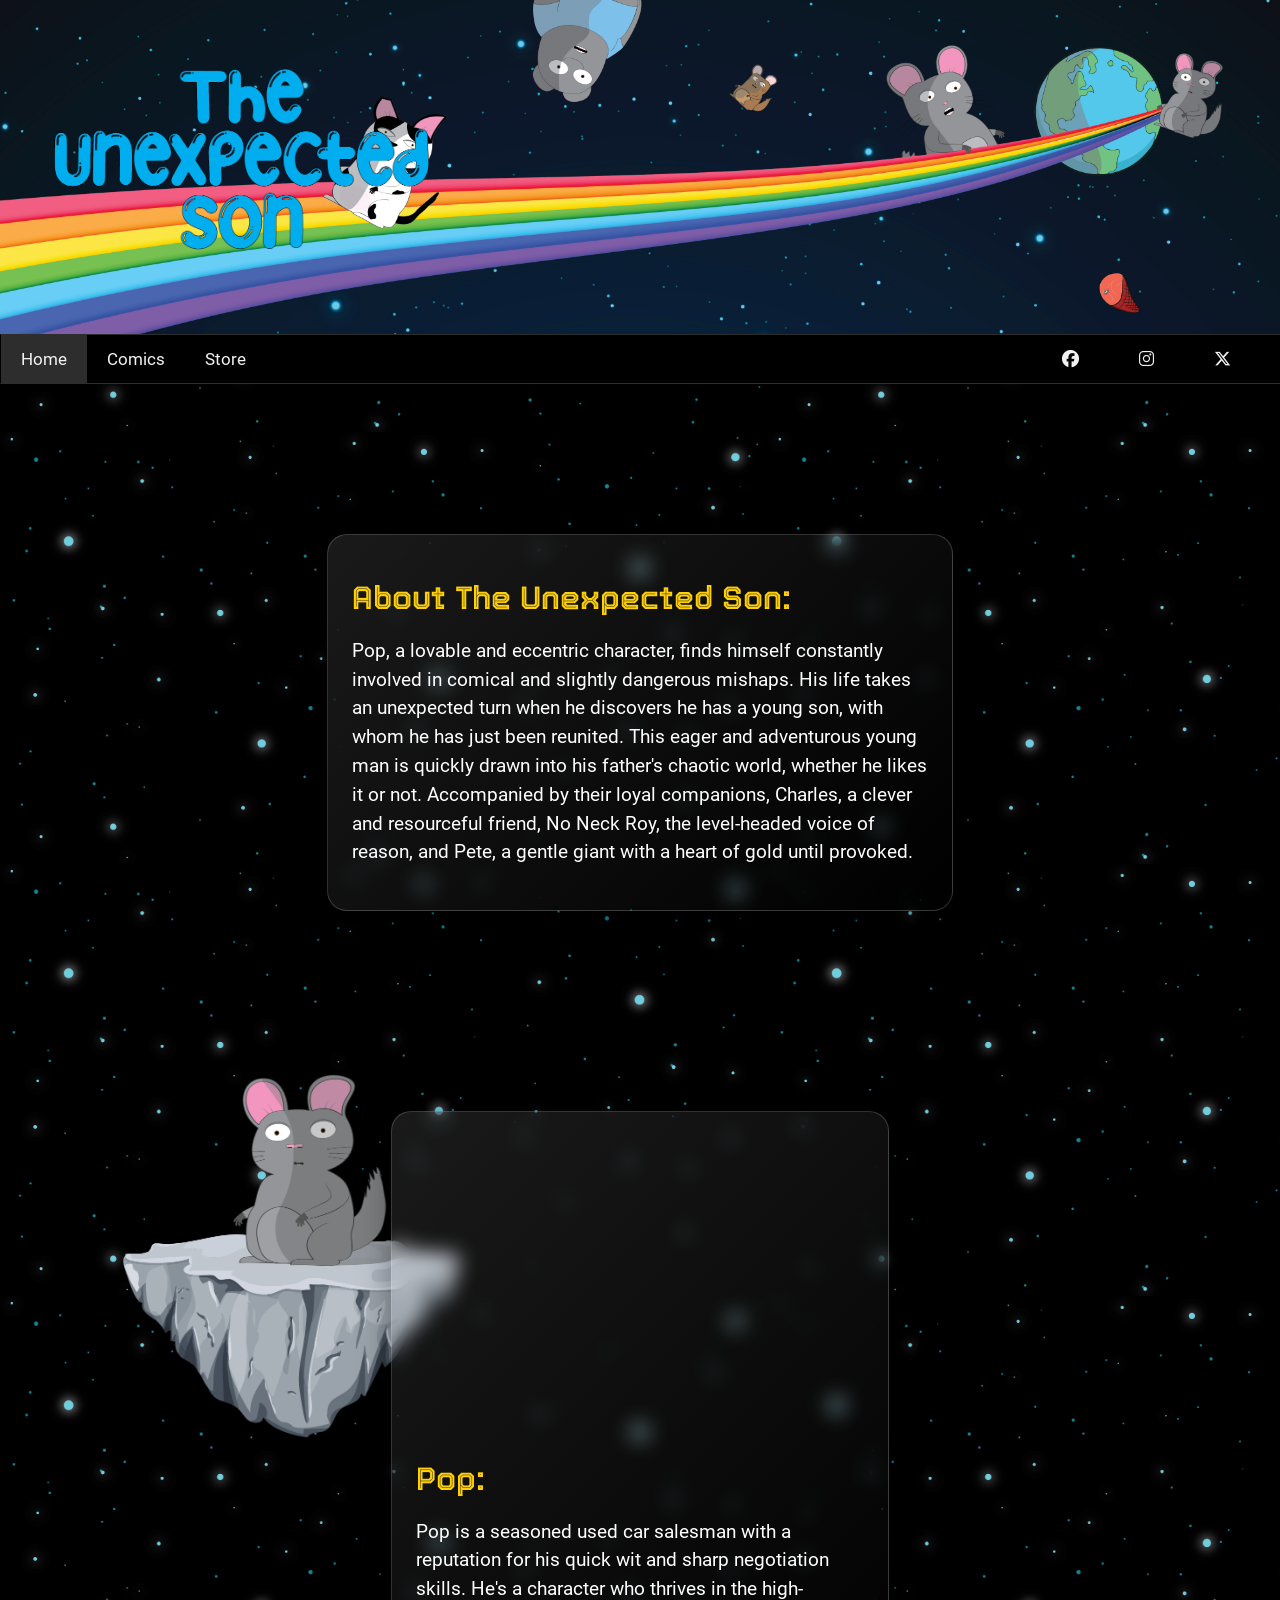
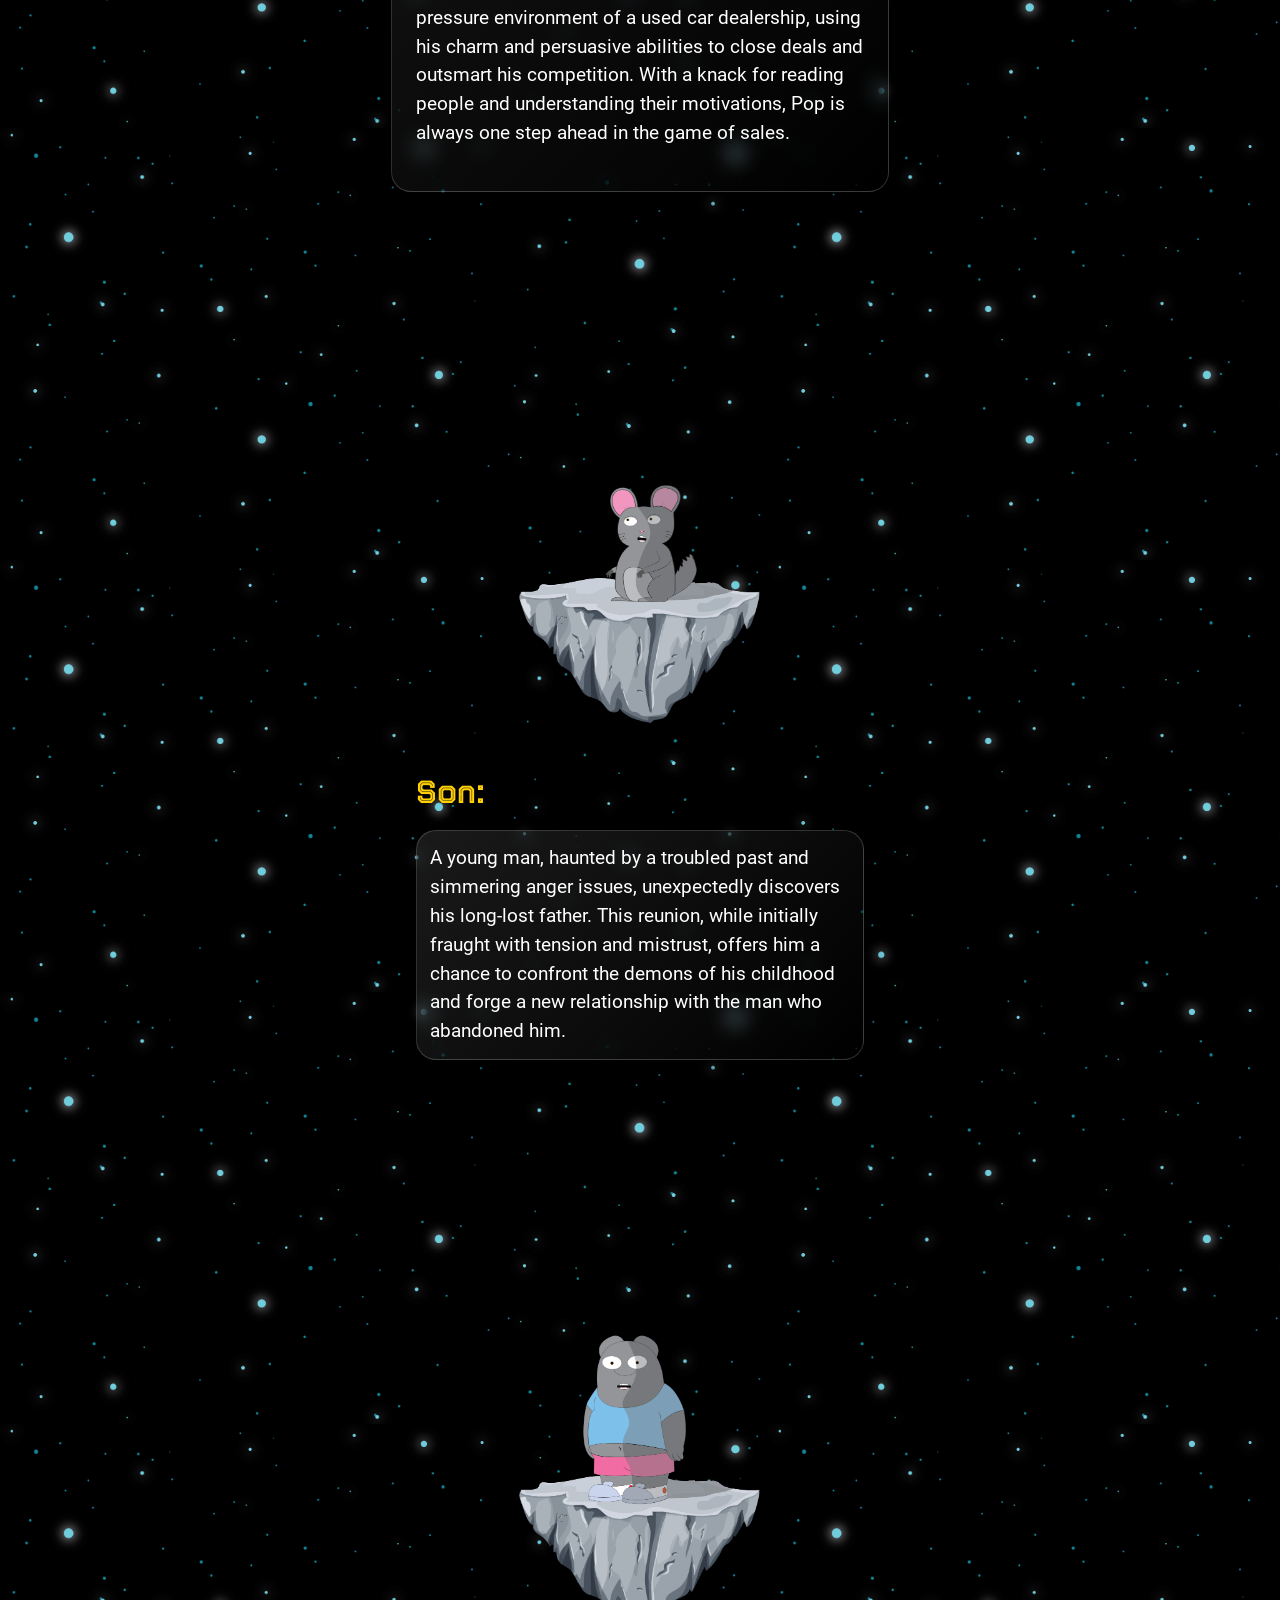
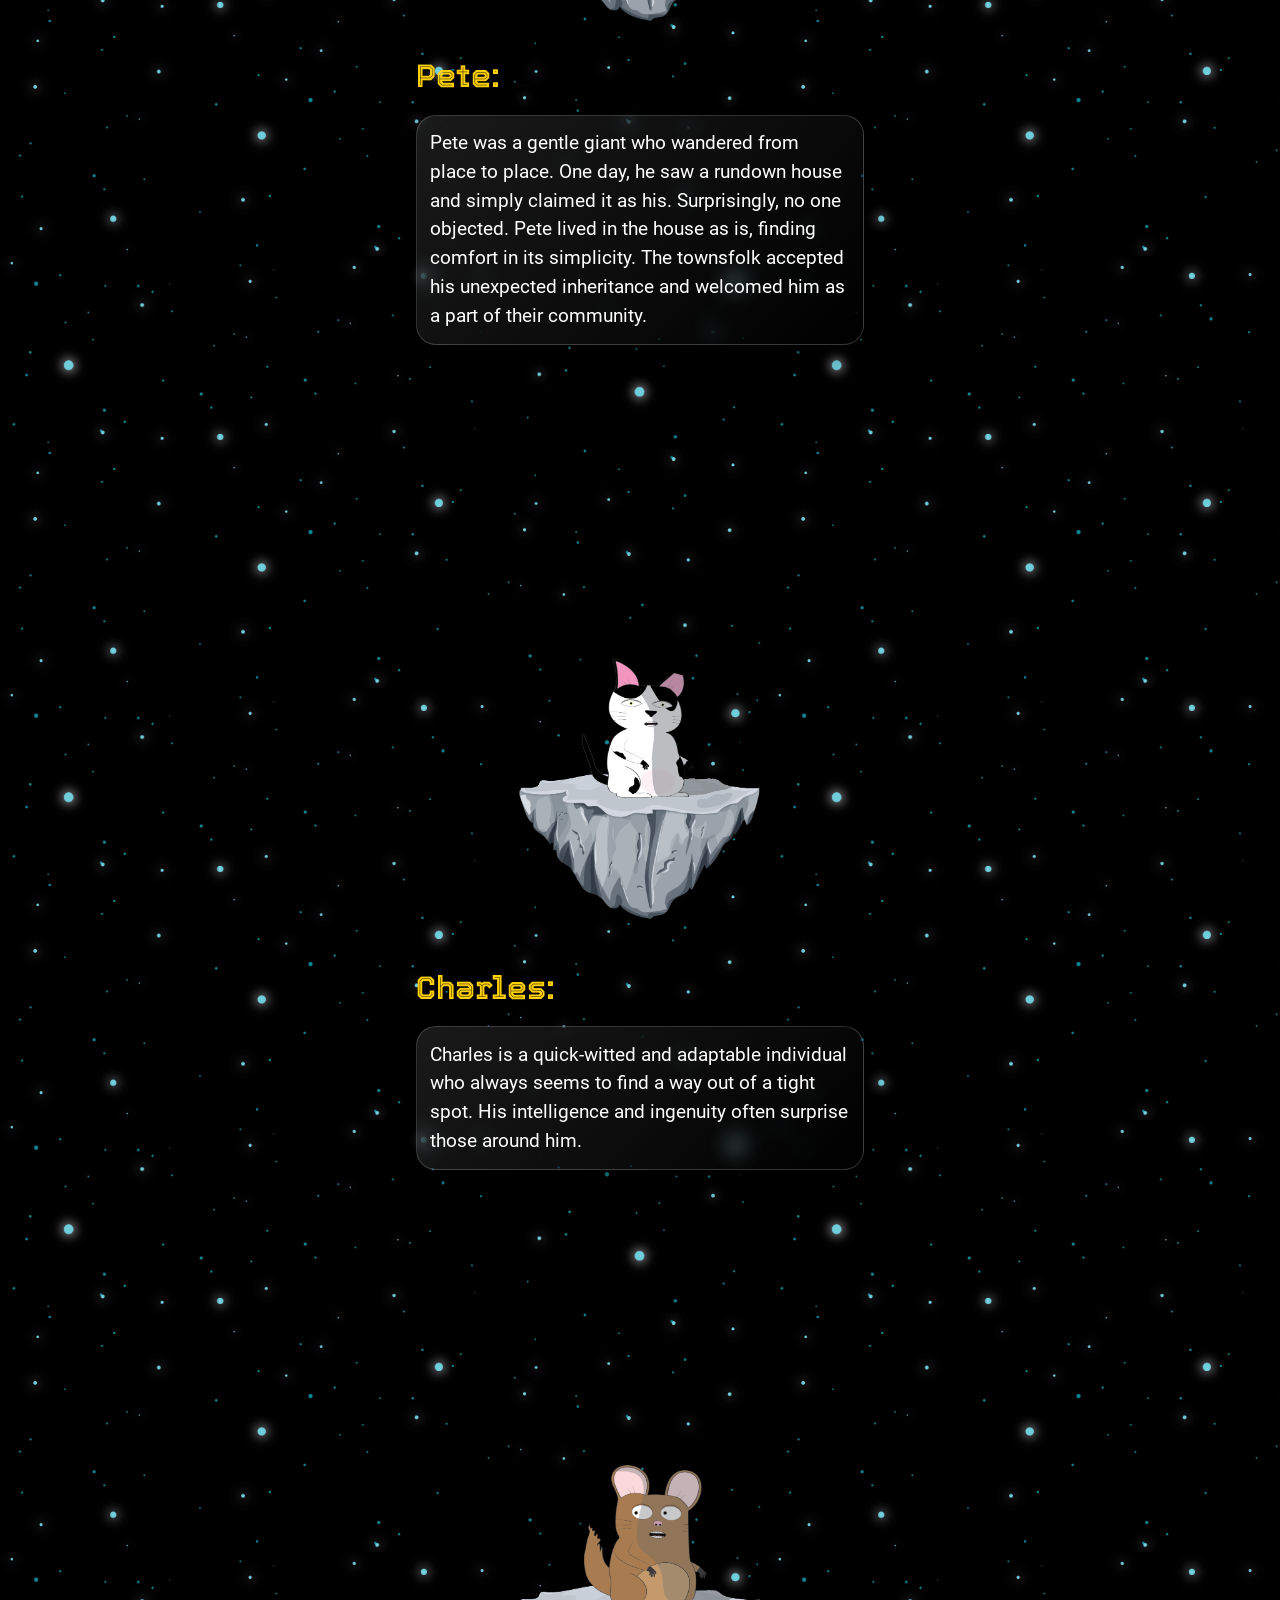
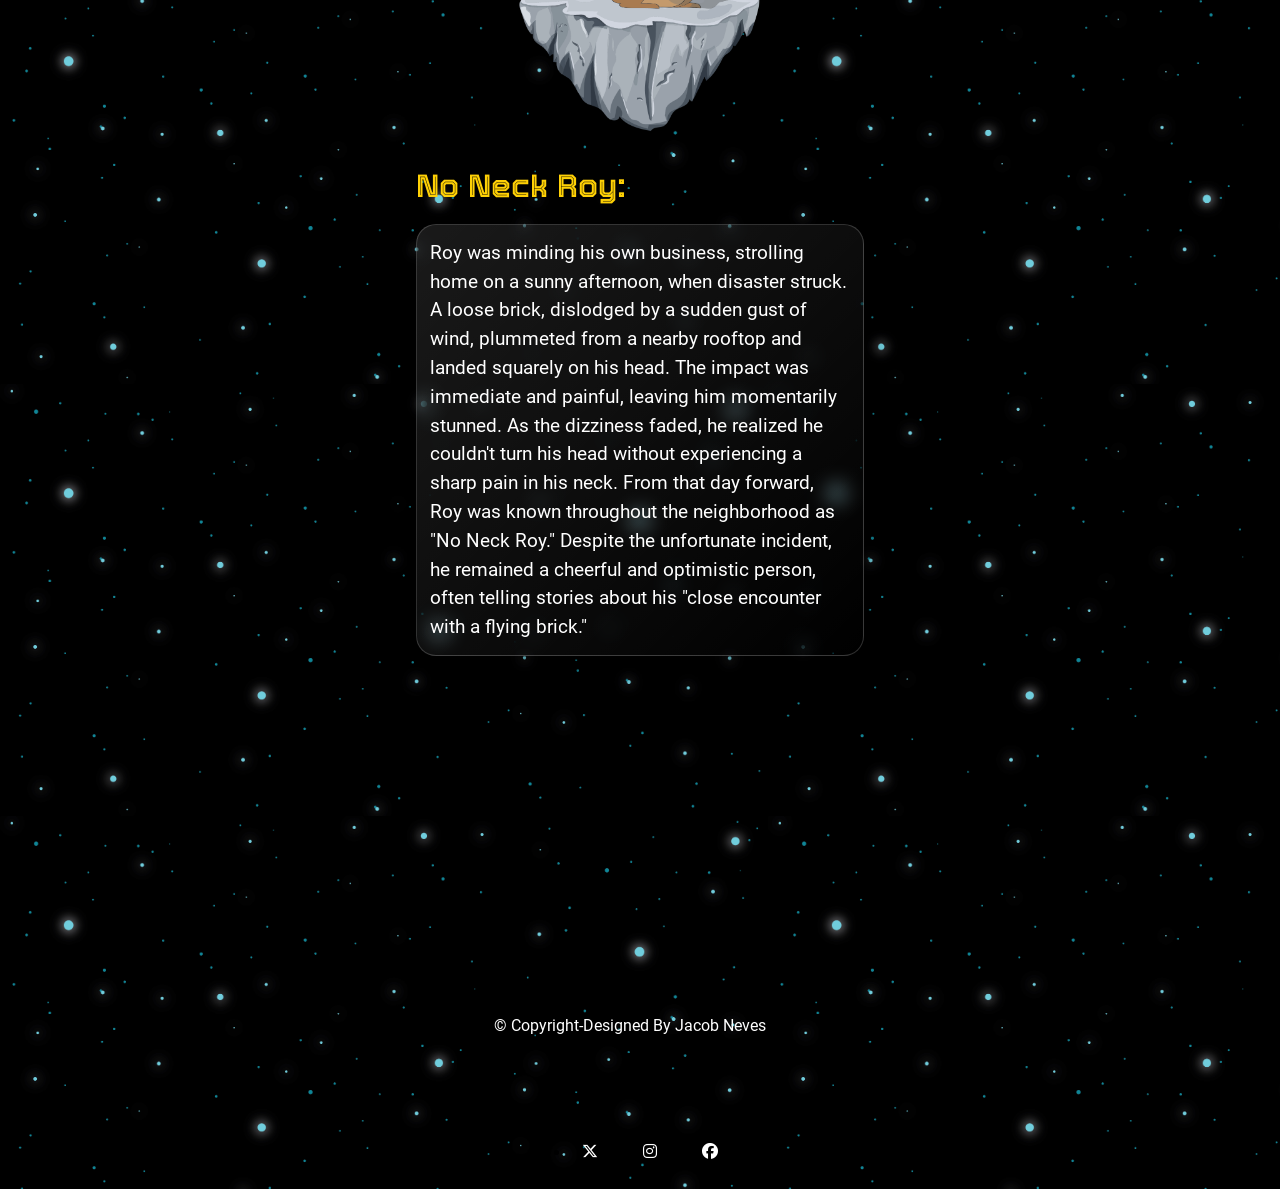
<file: index.html>
<!doctype html>
<html>
<head>
<meta charset="utf-8">
<meta name="description" content="Web Cartoon">
  <meta name="keywords" content="Cartoon, Comic, Entertainment">
  <meta name="author" content="Jacob Neves">
	<meta name="viewport" content="width=device-width, initial-scale=1.0">
	<title>The Unexpected Son</title>
	  <link rel="icon" type="image/x-icon" href="favicon.ico.jpg">
	<link rel="stylesheet" href="https://cdnjs.cloudflare.com/ajax/libs/font-awesome/6.6.0/css/all.min.css" integrity="sha512-Kc323vGBEqzTmouAECnVceyQqyqdsSiqLQISBL29aUW4U/M7pSPA/gEUZQqv1cwx4OnYxTxve5UMg5GT6L4JJg==" crossorigin="anonymous" referrerpolicy="no-referrer" />
	<link href="TUS_styles.css" rel="stylesheet" type="text/css">
</head>
	<body>
		
		<div class="container">
<div class="header">
	<a href="index.html"><img src="img/Logo.png" alt="Logo"></a>
	</div>
	<ul class="topnav" id="myTopnav">
  <a href="index.html" class="active">Home</a>
  <a href="comics.html">Comics</a>
  <a href="https://my-store-8409518.creator-spring.com" target="_blank">Store</a>
  <a href="javascript:void(0);" class="icon" onclick="myFunction()">&#9776;</a>
		<div class="dropdown">
		<ul class="social">
			<li><a href="https://x.com/son_unexpected" target="_blank"><i class="fa-brands fa-x-twitter"></i></a></li>
			<li><a href="https://www.instagram.com/the_unexpected_son/" target="_blank"><i class="fa-brands fa-instagram"></i></a></li>
			<li><a href="https://www.facebook.com/profile.php?id=100084995084725" target="_blank"><i class="fa-brands fa-facebook"></i></a></li>
			</ul>
		</div>
	</ul>

	<script>
window.onscroll = function() {myFunctionSticky()};

var topnav = document.getElementById("myTopnav");
var sticky = topnav.offsetTop;

function myFunctionSticky() {
  if (window.scrollY >= sticky) {
    topnav.classList.add("sticky")
  } else {
    topnav.classList.remove("sticky");
  }
}
</script>
			<script>
function myFunction() {
    var x = document.getElementById("myTopnav");
 
    if (!x.classList.contains("responsive")) {
        x.classList.add("responsive");
    } else {
   
        x.classList.remove("responsive");
    }
}
</script>
			
	<div class="main">
	<div class="about">
		<h1>About The Unexpected Son:</h1>
		<p>Pop, a lovable and eccentric character, finds himself constantly involved in comical and slightly dangerous mishaps. His life takes an unexpected turn when he discovers he has a young son, with whom he has just been reunited. This eager and adventurous young man is quickly drawn into his father's chaotic world, whether he likes it or not. Accompanied by their loyal companions, Charles,  a clever and resourceful friend, No Neck Roy, the level-headed voice of reason, and Pete, a gentle giant with a heart of gold until provoked.</p>
		</div>
		
		<div class="pop_img">
		<img src="Character/POP_Astroid.png" alt="Pop">
	</div>
		
	<div class="pop">
		<h1>Pop:</h1>
		<p>Pop is a seasoned used car salesman with a reputation for his quick wit and sharp negotiation skills. He's a character who thrives in the high-pressure environment of a used car dealership, using his charm and persuasive abilities to close deals and outsmart his competition. With a knack for reading people and understanding their motivations, Pop is always one step ahead in the game of sales.</p>
		</div>
		
	<div class="son">
	   	<img src="Character/SON_Astroid.png" alt="Son">
	<h1>Son:</h1>
		<p>A young man, haunted by a troubled past and simmering anger issues, unexpectedly discovers his long-lost father. This reunion, while initially fraught with tension and mistrust, offers him a chance to confront the demons of his childhood and forge a new relationship with the man who abandoned him.</p>
		</div>
	<div class="pete">
	   <img src="Character/PETE_Astroid.png" alt="Pete">
<h1>Pete:</h1>
		<p>Pete was a gentle giant who wandered from place to place. One day, he saw a rundown house and simply claimed it as his. Surprisingly, no one objected. Pete lived in the house as is, finding comfort in its simplicity. The townsfolk accepted his unexpected inheritance and welcomed him as a part of their community.</p>
		</div>
		<div class="charles">
		<img src="Character/Charles_Astroid.png" alt="Charles">
<h1>Charles:</h1>
		<p>Charles is a quick-witted and adaptable individual who always seems to find a way out of a tight spot. His intelligence and ingenuity often surprise those around him.</p>
		</div>
		<div class="no-neck-roy">
	   <img src="Character/Roy_Astroid.png" alt="No Neck Roy">
<h1>No Neck Roy:</h1>
		<p>Roy was minding his own business, strolling home on a sunny afternoon, when disaster struck. A loose brick, dislodged by a sudden gust of wind, plummeted from a nearby rooftop and landed squarely on his head. The impact was immediate and painful, leaving him momentarily stunned. As the dizziness faded, he realized he couldn't turn his head without experiencing a sharp pain in his neck. From that day forward, Roy was known throughout the neighborhood as "No Neck Roy." Despite the unfortunate incident, he remained a cheerful and optimistic person, often telling stories about his "close encounter with a flying brick."</p>
		</div>
		</div>
			
	<div class= "footer">
		<p>&copy; Copyright-</p>
		<p><a href="mailto:jacobneves57@protonmail.com">Designed By Jacob Neves</a></p>
		</div>
			<ul class="footer-social">
			<li><a href="https://x.com/son_unexpected" target="_blank"><i class="fa-brands fa-x-twitter"></i></a></li>
			<li><a href="https://www.instagram.com/the_unexpected_son/" target="_blank"><i class="fa-brands fa-instagram"></i></a></li>
			<li><a href="https://www.facebook.com/profile.php?id=100084995084725" target="_blank"><i class="fa-brands fa-facebook"></i></a></li>
			</ul>
		
		</div>
		</body>
</html>
</file>
<file: TUS_styles.css>
@charset "utf-8";
@font-face {
    font-family: MyFont;
    src: url("Fonts/Roboto-Regular.ttf");
}
@font-face {
    font-family: MyFont2;
    src: url("Fonts/Tourney-VariableFont_wdth,wght.ttf");
}
html body {
	margin: 0;
	background-color: #000000;
	background-image: url("Artwork/Stars.jpg");
	background-size: cover;
	background-size: 60%;
	background-repeat: repeat;
}
.container {
	margin: auto;
}
.header {
	overflow: hidden;
	background-image: url("Artwork/Lost.png");
	background-size: cover;
	background-position: top;
	background-repeat: no-repeat;
	position: relative;
}
@media only screen and (max-width: 500px) {
.header {
	overflow: hidden;
	background-image: url("Header/944cf495-2f5a-49c0-a973-79630bca05c9.jpg");
	background-size: cover;
	background-repeat: no-repeat;
}
}
@media only screen and (max-width: 1475px) {
.header {
	overflow: hidden;
	background-image: url("Artwork/Lost_1475.jpg");
	background-size: cover;
	background-repeat: no-repeat;
}
}
@media only screen and (max-width: 1113px) {
.header {
	overflow: hidden;
	background-image: url("Artwork/Lost_1100.jpg");
	background-size: cover;
	background-repeat: no-repeat;
}
}
@media only screen and (max-width: 900px) {
.header {
	overflow: hidden;
	background-image: url("Artwork/Lost.png");
	background-size: cover;
	background-repeat: no-repeat;
}
}
@media only screen and (max-width: 1112px) {
.header {
	overflow: hidden;
	justify-content: center;
	align-content: center;
	display: flex;
	background-image: url("Artwork/Lost_1100.jpg");
	background-size: cover;
	background-repeat: no-repeat;
}
}
@media only screen and (max-width: 500px) {
.header {
	overflow: hidden;
	justify-content: center;
	align-content: center;
	display: flex;
	background-image: url("Artwork/Lost_450.jpg");
	background-size: cover;
	background-repeat: no-repeat;
	background-position: top;
}
}
@media only screen and (max-width: 450px) {
.header {
	overflow: hidden;
	justify-content: center;
	align-content: center;
	display: flex;
	background-image: url("Artwork/Lost_450.jpg");
	background-size: cover;
	background-repeat: no-repeat;
	background-position: bottom;
}
}
.header a {
	float: left;
}
.header img {
    height: 230px;
	padding: 50px 30px;
}
@media only screen and (max-width: 1112px) {
.header img {
    height: 250px;
	padding: 70px 20px;
}
}
@media only screen and (max-width: 500px) {
.header img {
    height: 200px;
	padding: 150px 20px;
}
}
@media only screen and (max-width: 450px) {
.header img {
    height: 200px;
	padding: 190px 20px;
}
}
.topnav{
	grid-column-start: 1;
	grid-column-end: 4;
	grid-area: topnav;
	background-color: #000000;
    float: left;
    width: 100%;
    margin: auto;
    padding: 0;
	overflow: hidden;
    border-style: solid;
	border-bottom-color: #2D2D2D;
	border-top-color: #2D2D2D;
    border-width: 1px;
    z-index: 500;
}
/* Style the links inside the navigation bar */
.topnav a {
    float: left;
    display: block;
    color: #f2f2f2;
    text-align: center;
    padding: 14px 20px 14px 20px;
    text-decoration: none;
	font-size: 17px;
    font-family: MyFont, Cambria, "Hoefler Text", "Liberation Serif", Times, "Times New Roman", "serif";
}
@media only screen and (max-width: 500px){
.topnav a {
	font-size: 20px;
}	
}
/* Add an active class to highlight the current page */
.active {
    background-color: #2D2D2D;
    color: white;
}
/* Hide the link that should open and close the topnav on small screens */
.topnav .icon {
    display: none;
}
.social {
	margin-left: auto;
    margin-right: 10px;
	top: 0;
}
.social li, a {
	float: right;
	padding-right: 20px;
	align-items: center;
	text-decoration: none;
	display: inline-block;
    position: relative;
    color: white;
}
.social a:after {
    position: absolute;
	background-color: black;
}
.social a:hover:after {
    width: 100%;
}
/* Dropdown container - needed to position the dropdown content */
.dropdown {
    float: right;
}
/* Add a dark background on topnav links and the dropdown button on hover */
.topnav a:hover, .dropdown a:hover  {
    background-color: #2D2D2D;
    color: #FFD105;
}
/* Add a dark background on topnav links and the dropdown button on hover */
.social a:hover, .dropdown a:hover  {
    background-color: #000000;
    color: #FFD105;
}
/* Show the dropdown menu when the user moves the mouse over the dropdown button */
.dropdown:hover  {
    display: block;
}
/* When the screen is less than 600 pixels wide, hide all links, except for the first one ("Home"). Show the link that contains should open and close the topnav (.icon) */
@media screen and (max-width: 600px) {
  .topnav a:not(:first-child), .dropdown {
    display: none;
  }
  .topnav a.icon {
    float: right;
    display: block;
	padding: 10px 30px 15px;
}
/* Responsive layout - makes the three columns stack on top of each other instead of next to each other */
@media (max-width: 600px) {
  .grid-container  {
    grid-template-areas: 
    'header header header header'
    'topnav topnav topnav topnav' 
    'main main main main' 
    'footer footer footer footer'; 
  }
	}
/* The "responsive" class is added to the topnav with JavaScript when the user clicks on the icon. This class makes the topnav look good on small screens (display the links vertically instead of horizontally) */
@media screen and (max-width: 600px) {
  .topnav.responsive {position: relative;}
  .topnav.responsive a.icon {
    position: absolute;
    right: 0;
    top: 0;
  }
  .topnav.responsive a {
    float: none;
    display: block;
    text-align: left;
  }
  .topnav.responsive .dropdown {float: none;}
  .topnav.responsive  {position: relative;}
  .topnav.responsive .dropdown {
    display: block;
    width: 100%;
    text-align: left;
	}
	}
}
.sticky {
  position: fixed;
  top: 0;
  width: 100%;
}
.sticky + .main {
  padding-top: 60px;
}
.sticky,.topnav.responsive.sticky {
  position: fixed;
  top: 0;
  width: 100%;
}
.main {
	margin: 0 auto;
	padding: 0;
}
.about {
	margin-top: 200px;
	margin-bottom: 100px;
	margin-left: auto;
	margin-right: auto;
	padding: 2em;
	max-width: 35%;
    height: 0 auto;
	background: linear-gradient(135deg, rgba(255, 255, 255, 0.1), rgba(255, 255, 255, 0));
    backdrop-filter: blur(10px);
    -webkit-backdrop-filter: blur(10px);
    border-radius: 20px;
    border:1px solid rgba(255, 255, 255, 0.18);
    box-shadow: 0 8px 32px 0 rgba(0, 0, 0, 0.37);
}
@media screen and (max-width: 2000px) {
.about {
	padding: 1.5em;
	max-width: 40%;
}
}
@media screen and (max-width: 1300px) {
.about {
	padding: 1.5em;
	max-width: 45%;
}
}
@media screen and (max-width: 1200px) {
.about {
	padding: 1.5em;
	max-width: 50%;
}
}
@media screen and (max-width: 900px) {
.about {
	padding: 1.5em;
	max-width: 60%;
}
}
@media screen and (max-width: 800px) {
.about {
	padding: 1.5em;
	max-width: 60%;
}
}
@media screen and (max-width: 600px) {
.about {
	padding: 1.5em;
	max-width: 70%;
}
}
.about h1 {
	font-family: MyFont2, Cambria, "Hoefler Text", "Liberation Serif", Times, "Times New Roman", "serif";
	color: #FFD105;
}
.about p {
	line-height: 1.5;
	font-size: 1.2em;
	color: white;
	font-family: MyFont, Cambria, "Hoefler Text", "Liberation Serif", Times, "Times New Roman", "serif";
}
.pop {
	margin-top: 200px;
	margin-bottom: 100px;
	margin-left: auto;
	margin-right: auto;
	padding: 2em;
	max-width: 35%;
	background: linear-gradient(135deg, rgba(255, 255, 255, 0.1), rgba(255, 255, 255, 0));
    backdrop-filter: blur(10px);
    -webkit-backdrop-filter: blur(10px);
    border-radius: 20px;
    border:1px solid rgba(255, 255, 255, 0.18);
    box-shadow: 0 8px 32px 0 rgba(0, 0, 0, 0.37);
}
@media only screen and (max-width: 2233px) {
.pop {
	padding: 1.5em;
	max-width: 20%;
}
}
@media only screen and (max-width: 1800px) {
.pop {
	padding: 1.5em;
	max-width: 25%;
}
}
@media only screen and (max-width: 1400px) {
.pop {
	padding: 1.5em;
	max-width: 35%;
}
}
@media only screen and (max-width: 1200px) {
.pop {
	padding: 1.5em;
	max-width: 35%;
}
}
@media only screen and (max-width: 1100px) {
.pop {
	padding: 1.5em;
	max-width: 40%;
}
}
@media only screen and (max-width: 1000px) {
.pop {
	padding: 1.5em;
	max-width: 45%;
}
}
@media only screen and (max-width: 900px) {
.pop {
	padding: 1.5em;
	max-width: 50%;
}
}
@media screen and (max-width: 600px) {
.pop {
	padding: 1.5em;
	max-width: 60%;
}
}
@media screen and (max-width: 300px) {
.pop {
	padding: 1.5em;
	max-width: 30%;
}
}
.pop h1 {
	margin-top: 1%;
	font-family: MyFont2, Cambria, "Hoefler Text", "Liberation Serif", Times, "Times New Roman", "serif";
	color: #FFD105;
}
.pop_img {
	max-width: 40%;
    min-width: 300px;
	background-color: aqua;
}
.pop_img img {
    float: right;
	display: block;
	padding: 3%;
	max-width: 350px;
	margin-right: 30px;
}
.pop p {
	color: white;
	line-height: 1.5;
	font-size: 1.2em;
	font-family: MyFont, Cambria, "Hoefler Text", "Liberation Serif", Times, "Times New Roman", "serif";
	overflow: hidden;
}
@media only screen and (max-width: 2233px) {
.pop img {
    float: none;
	max-width: 200px;
    padding: 0 auto;
    margin: 0 auto;
}
}
.son {
	padding: 2em;
	margin: 200px auto 100px auto;
	max-width: 40%;
    min-width: 300px;
}
@media only screen and (max-width: 2233px) {
.son {
	padding: 1.5em;
	max-width: 20%;
}
}
@media only screen and (max-width: 1800px) {
.son {
	padding: 1.5em;
	max-width: 25%;
}
}
@media only screen and (max-width: 1400px) {
.son {
	padding: 1.5em;
	max-width: 35%;
}
}
@media only screen and (max-width: 1200px) {
.son {
	padding: 1.5em;
	max-width: 35%;
}
}
@media only screen and (max-width: 1100px) {
.son {
	padding: 1.5em;
	max-width: 40%;
}
}
@media only screen and (max-width: 1000px) {
.son {
	padding: 1.5em;
	max-width: 45%;
}
}
@media only screen and (max-width: 900px) {
.son {
	padding: 1.5em;
	max-width: 50%;
}
}
@media screen and (max-width: 600px) {
.son {
	padding: 1.5em;
	max-width: 60%;
}
}
@media screen and (max-width: 300px) {
.son {
	padding: 1.5em;
	max-width: 30%;
}
}
.son h1 {
	margin-top: 7%;
	font-family: MyFont2, Cambria, "Hoefler Text", "Liberation Serif", Times, "Times New Roman", "serif";
	color: #FFD105;
}
.son img {
	float: right;
	display: block;
	padding: 3%;
	max-width: 350px;
	margin-right: 30px;
}
@media only screen and (max-width: 2233px) {
 .son img {
     float: none;
	 max-width: 250px;
     padding: 0 auto;
     margin: 0 auto;
}
}
.son p {
	color: white;
	padding: 3%;
	line-height: 1.5;
	font-size: 1.2em;
	font-family: MyFont, Cambria, "Hoefler Text", "Liberation Serif", Times, "Times New Roman", "serif";
	overflow: hidden;
	background: linear-gradient(135deg, rgba(255, 255, 255, 0.1), rgba(255, 255, 255, 0));
    backdrop-filter: blur(10px);
    -webkit-backdrop-filter: blur(10px);
    border-radius: 20px;
    border:1px solid rgba(255, 255, 255, 0.18);
    box-shadow: 0 8px 32px 0 rgba(0, 0, 0, 0.37);
}
.pete {
	margin: 200px auto 100px auto;
	padding: 2em;
	max-width: 30%;
    min-width: 300px;
}
@media only screen and (max-width: 2233px) {
.pete {
	padding: 1.5em;
	max-width: 30%;
}
	}
@media only screen and (max-width: 1920px) {
.pete {
	padding: 1.0em;
	max-width: 25%;
}
}
@media only screen and (max-width: 1800px) {
.pete {
	padding: 1.5em;
	max-width: 25%;
}
}
@media only screen and (max-width: 1400px) {
.pete {
	padding: 1.5em;
	max-width: 35%;
}
}
@media only screen and (max-width: 1200px) {
.pete {
	padding: 1.5em;
	max-width: 35%;
}
}
@media only screen and (max-width: 1100px) {
.pete {
	padding: 1.5em;
	max-width: 40%;
}
}
@media only screen and (max-width: 1000px) {
.pete {
	padding: 1.5em;
	max-width: 45%;
}
}
@media only screen and (max-width: 900px) {
.pete {
	padding: 1.5em;
	max-width: 50%;
}
}
@media screen and (max-width: 600px) {
.pete {
	padding: 1.5em;
	max-width: 60%;
}
}
@media screen and (max-width: 300px) {
.pete {
	padding: 1.5em;
	max-width: 30%;
}
}
.pete h1 {
	margin-top: 7%;
	font-family: MyFont2, Cambria, "Hoefler Text", "Liberation Serif", Times, "Times New Roman", "serif";
	color: #FFD105;
	}
.pete img {
	float: left;
	display: block;
	max-width: 350px;
	margin-right: 30px;
}
@media only screen and (max-width: 2233px) {
 .pete img {
    float: none;
	max-width: 250px;
    padding: 0 auto;
    margin: 0 auto;
}
}
.pete p {
	color: white;
	padding: 3%;
	line-height: 1.5;
	font-size: 1.2em;
	font-family: MyFont, Cambria, "Hoefler Text", "Liberation Serif", Times, "Times New Roman", "serif";
	overflow: hidden;
	background: linear-gradient(135deg, rgba(255, 255, 255, 0.1), rgba(255, 255, 255, 0));
    backdrop-filter: blur(10px);
    -webkit-backdrop-filter: blur(10px);
    border-radius: 20px;
    border:1px solid rgba(255, 255, 255, 0.18);
    box-shadow: 0 8px 32px 0 rgba(0, 0, 0, 0.37);
}
.charles {
	margin: 200px auto 100px auto;
	padding: 2em;
	max-width: 30%;
    min-width: 300px;
}
@media only screen and (max-width: 2233px) {
.charles {
	padding: 1.5em;
	max-width: 30%;
}
	}
@media only screen and (max-width: 1920px) {
.charles {
	padding: 1.5em;
	max-width: 25%;
}
}
@media only screen and (max-width: 1800px) {
.charles {
	padding: 1.5em;
	max-width: 25%;
}
}
@media only screen and (max-width: 1400px) {
.charles {
	padding: 1.5em;
	max-width: 35%;
}
}
@media only screen and (max-width: 1200px) {
.charles {
	padding: 1.5em;
	max-width: 35%;
}
}
@media only screen and (max-width: 1100px) {
.charles {
	padding: 1.5em;
	max-width: 40%;
}
}
@media only screen and (max-width: 1000px) {
.charles {
	padding: 1.5em;
	max-width: 45%;
}
}
@media only screen and (max-width: 900px) {
.charles {
	padding: 1.5em;
	max-width: 50%;
}
}
@media screen and (max-width: 600px) {
.charles {
	padding: 1.5em;
	max-width: 60%;
}
}
@media screen and (max-width: 300px) {
.charles {
	padding: 1.5em;
	max-width: 30%;
}
}
.charles h1 {
	margin-top: 7%;
	font-family: MyFont2, Cambria, "Hoefler Text", "Liberation Serif", Times, "Times New Roman", "serif";
	color: #FFD105;
	}
.charles img {
	float: right;
	display: block;
	padding: 3%;
	max-width: 350px;
	margin-right: 30px;
}
@media only screen and (max-width: 2233px) {
 .charles img {
     float: none;
	 max-width: 250px;
     padding: 0 auto;
     margin: 0 auto;
}
}
.charles p {
	color: white;
	padding: 3%;
	line-height: 1.5;
	font-size: 1.2em;
	font-family: MyFont, Cambria, "Hoefler Text", "Liberation Serif", Times, "Times New Roman", "serif";
	overflow: hidden;
	background: linear-gradient(135deg, rgba(255, 255, 255, 0.1), rgba(255, 255, 255, 0));
    backdrop-filter: blur(10px);
    -webkit-backdrop-filter: blur(10px);
    border-radius: 20px;
    border:1px solid rgba(255, 255, 255, 0.18);
    box-shadow: 0 8px 32px 0 rgba(0, 0, 0, 0.37);
}
.no-neck-roy {
	justify-content: center;
	align-content: center;
	margin: 200px auto 300px auto;
	padding: 2em;
	max-width: 30%;
    min-width: 300px;
}
@media only screen and (max-width: 2233px) {
.no-neck-roy {
	padding: 1.5em;
	max-width: 30%;
}
	}
@media only screen and (max-width: 1920px) {
.no-neck-roy {
	padding: 1.5em;
	max-width: 25%;
}
}
@media only screen and (max-width: 1800px) {
.no-neck-roy {
	padding: 1.5em;
	max-width: 25%;
}
}
@media only screen and (max-width: 1400px) {
.no-neck-roy {
	padding: 1.5em;
	max-width: 35%;
}
}
@media only screen and (max-width: 1200px) {
.no-neck-roy {
	padding: 1.5em;
	max-width: 35%;
}
}
@media only screen and (max-width: 1100px) {
.no-neck-roy {
	padding: 1.5em;
	max-width: 40%;
}
}
@media only screen and (max-width: 1000px) {
.no-neck-roy {
	padding: 1.5em;
	max-width: 45%;
}
}
@media only screen and (max-width: 900px) {
.no-neck-roy {
	padding: 1.5em;
	max-width: 50%;
}
}
@media screen and (max-width: 600px) {
.no-neck-roy {
	padding: 1.5em;
	max-width: 60%;
}
}
@media screen and (max-width: 300px) {
.no-neck-roy {
	padding: 1.5em;
	max-width: 30%;
}
}
.no-neck-roy h1 {
	margin-top: 7%;
	font-family: MyFont2, Cambria, "Hoefler Text", "Liberation Serif", Times, "Times New Roman", "serif";
	color: #FFD105;
}
.no-neck-roy img {
	float: left;
	display: block;
	max-width: 350px;
	margin-right: 30px;
	padding-top: 100px;
}
@media only screen and (max-width: 2233px) {
 .no-neck-roy img {
    float: none;
	max-width: 250px;
    padding: 0;
    margin: 0 auto;
	}
}
.no-neck-roy p {
	color: white;
	padding: 3%;
	line-height: 1.5;
	font-size: 1.2em;
	font-family: MyFont, Cambria, "Hoefler Text", "Liberation Serif", Times, "Times New Roman", "serif";
	overflow: hidden;
	background: linear-gradient(135deg, rgba(255, 255, 255, 0.1), rgba(255, 255, 255, 0));
    backdrop-filter: blur(10px);
    -webkit-backdrop-filter: blur(10px);
    border-radius: 20px;
    border:1px solid rgba(255, 255, 255, 0.18);
    box-shadow: 0 8px 32px 0 rgba(0, 0, 0, 0.37);
}

.footer {
	max-width: 100%;
	display: flex;
	align-content: center;
	justify-content: center;
	padding-bottom: 5%;
}
.footer a {
	color: #FFFFFF;
	font-family: MyFont, Cambria, "Hoefler Text", "Liberation Serif", Times, "Times New Roman", "serif"
}
.footer a:hover {
	color: #FFD103;
}
.footer p {
	color: #FFFFFF;
	font-family: MyFont, Cambria, "Hoefler Text", "Liberation Serif", Times, "Times New Roman", "serif"
}
.footer-social {
	max-width: 100%;
	display: flex;
	align-content: center;
	justify-content: center;
}
.footer-social a{
}
.footer-social li{
	padding: 1.0%;

}
</file>
